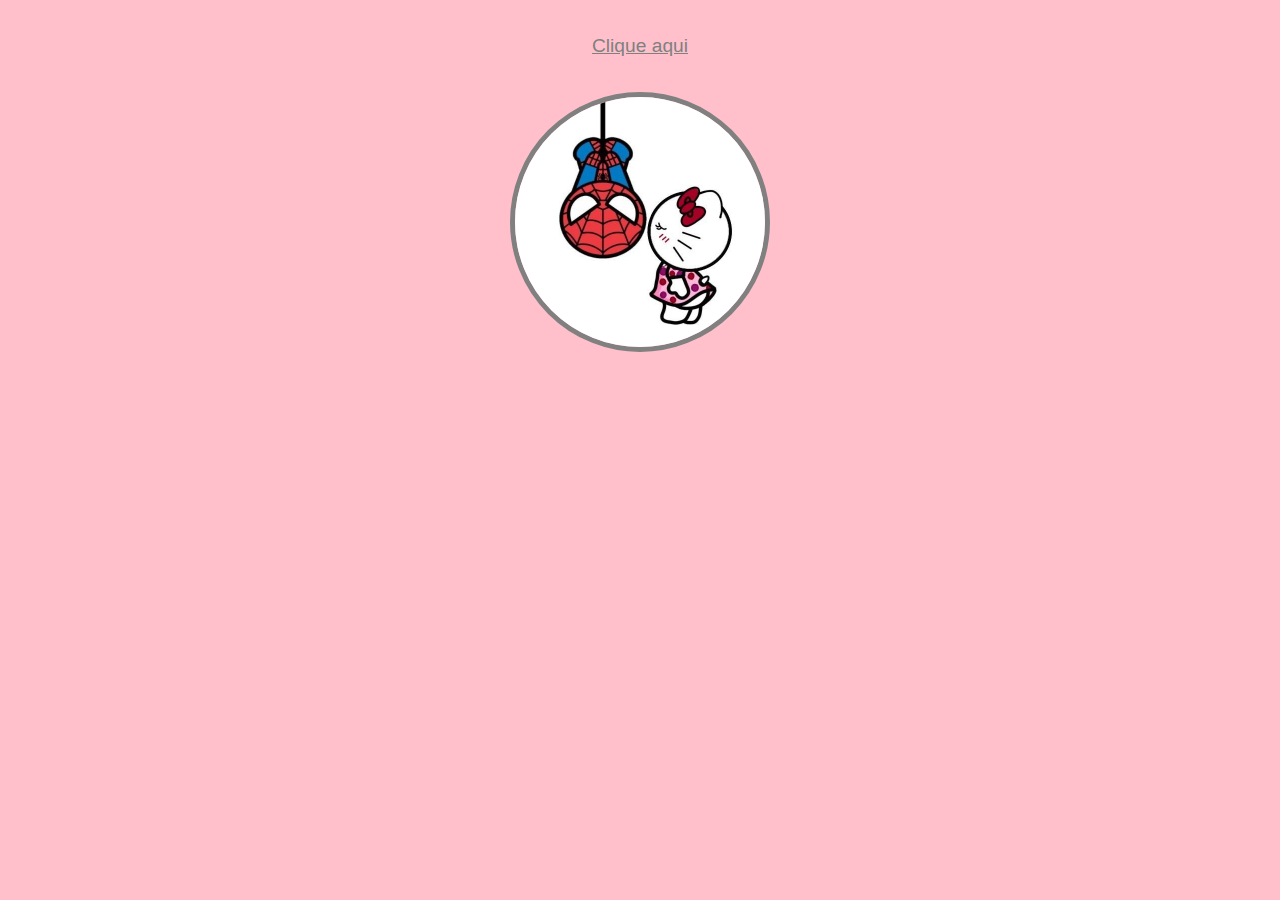
<file: index.html>
<!DOCTYPE html>
<html lang="en">
<head>
    <meta charset="UTF-8">
    <meta name="viewport" content="width=device-width, initial-scale=1.0">
    <title>Feliz aniversario</title>
    <link rel="stylesheet" href="index.css">

</head>
<body>
    <nav>
        <ul>
            <li>
                <a href="Clique aqui.html">Clique aqui</a>
            </li>
        </ul>
    </nav>
    <header>
    </header>
    <div class="center"> 
        <img src="./59f30210789ab84bf1b5020dc9a50160.jpg"></img>
    </div>

    
</body>
</html>
</file>
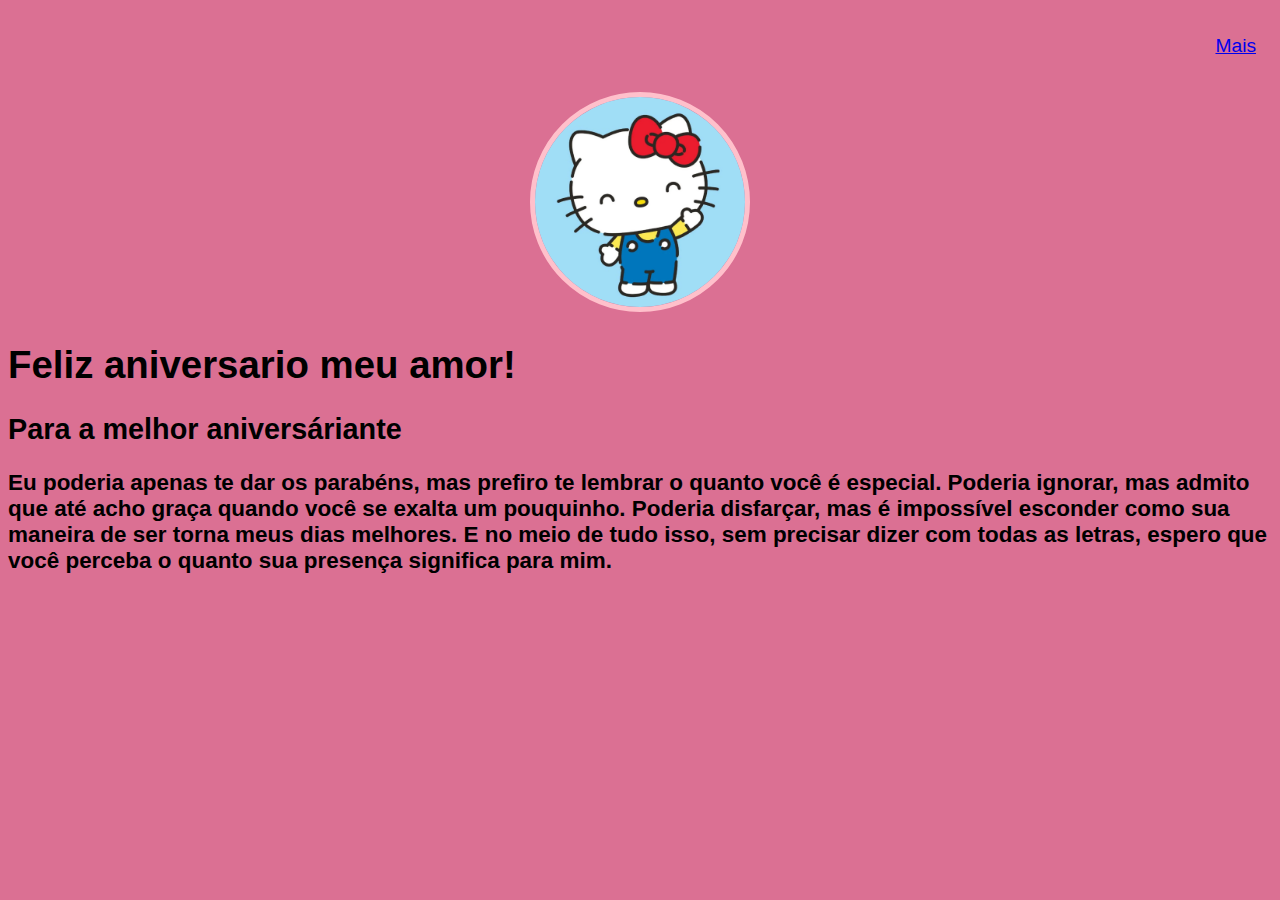
<file: Clique aqui.html>
<!DOCTYPE html>
<html lang="en">
<head>
    <meta charset="UTF-8">
    <meta name="viewport" content="width=device-width, initial-scale=1.0">
    <title>melhorou</title>
    <link rel="stylesheet" href="cliqueaqui.css">
</head>
<body>
    <nav>
        <ul>
            <li>
                <a href="Mais.html">Mais</a>
            </li>
        </ul>
    </nav>
    <header>
        <div class="center">
            <img src="./hello-kitty.webp"></img>
        </div>
        <h1>Feliz aniversario meu amor!</h1>
        <h2>Para a melhor aniversáriante</H2>
            <h3>Eu poderia apenas te dar os parabéns, mas prefiro te lembrar o quanto você é especial.
                 Poderia ignorar, mas admito que até acho graça quando você se exalta um pouquinho. Poderia disfarçar,
                  mas é impossível esconder como sua maneira de ser torna meus dias melhores. E no meio 
                  de tudo isso, sem precisar dizer com todas as letras, espero que você perceba o quanto
                   sua presença significa para mim.</h3>
    </header>
    
</body>
</html>
</file>
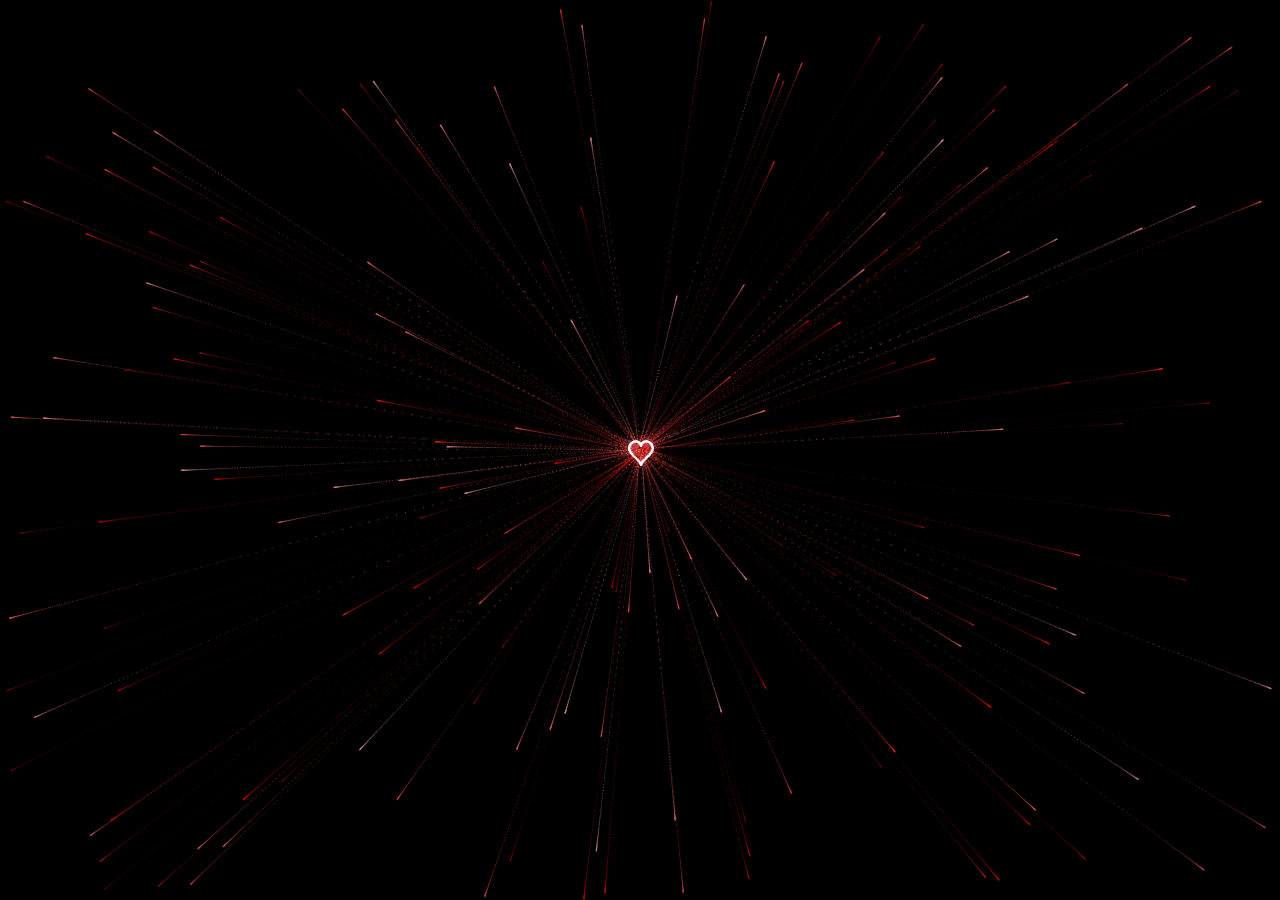
<file: Clique dnovo.html>
<!DOCTYPE html>
<html>
  <head>
    <title> Heart Animation</title>
    <meta charset="UTF-8">
    <meta name="Keywords" >
    <meta name="Description">

    <style>
      canvas {
        position: absolute;
        left: 0;
        top: 0;
        width: 100%;
        height: 100%;
        background-color: rgba(0, 0, 0, .2);
      }
    </style>
  </head>
  <body>

    <canvas id="heart" width="1920" height="947"></canvas>
    
    <script src="heart-animation.js">
    </script>
  </body>
</html>
</file>
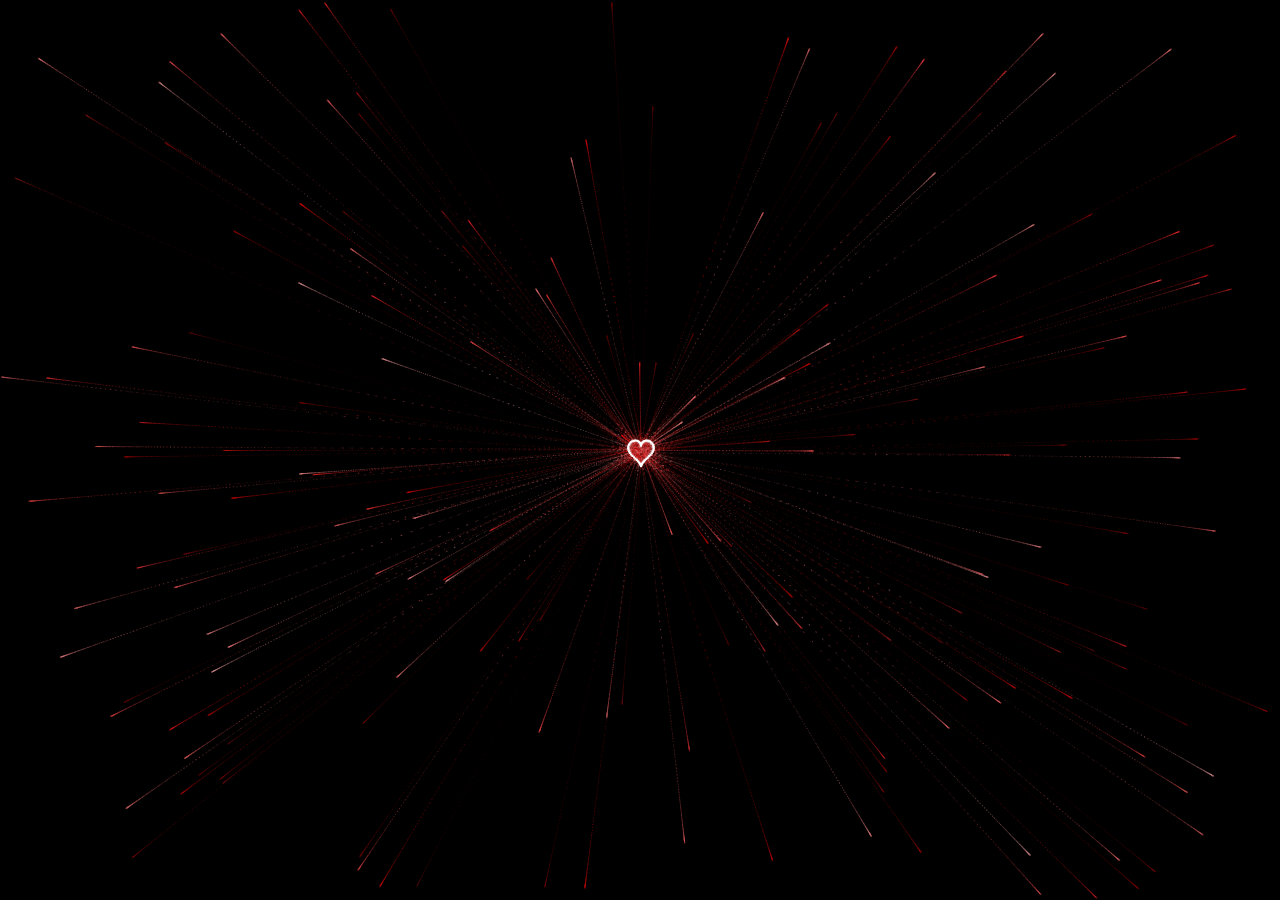
<file: heart-animation.html>
<!DOCTYPE html>
<html>
  <head>
    <title> Heart Animation</title>
    <meta charset="UTF-8">
    <meta name="Keywords" >
    <meta name="Description">

    <style>
      canvas {
        position: absolute;
        left: 0;
        top: 0;
        width: 100%;
        height: 100%;
        background-color: rgba(0, 0, 0, .2);
      }
    </style>
  </head>
  <body>

    <canvas id="heart" width="1920" height="947"></canvas>
    
    <script src="heart-animation.js">
    </script>
  </body>
</html>
</file>
<file: index.css>
body {
    color: gray;
    background-color:pink;
    font-family: Arial, Helvetica, sans-serif;
    font-size: larger;
    
}
ul {
    display:flex;
    justify-content: center;
    list-style-type: none;
    align-items: center;
    padding: 16px;


}
a {
    color: gray
}



img {
    height: 250px;
    width: 250px;
    border-radius: 50%;
    border: 5px solid gray
}
.center {
    text-align: center;
}
</file>
<file: cliqueaqui.css>
body {
    color: black;
    background-color: palevioletred;
    font-family: Arial, Helvetica, sans-serif;
    font-size: larger;
}

ul {
    display: flex;
    justify-content: right;
    list-style-type: none;
    align-items:flex-end;
    padding: 16px;
}

img {
    width: 210px;
    height: 210px;
    border-radius: 50%;
    border: 5px solid pink;

}

.center {
    text-align: center;
}
</file>
